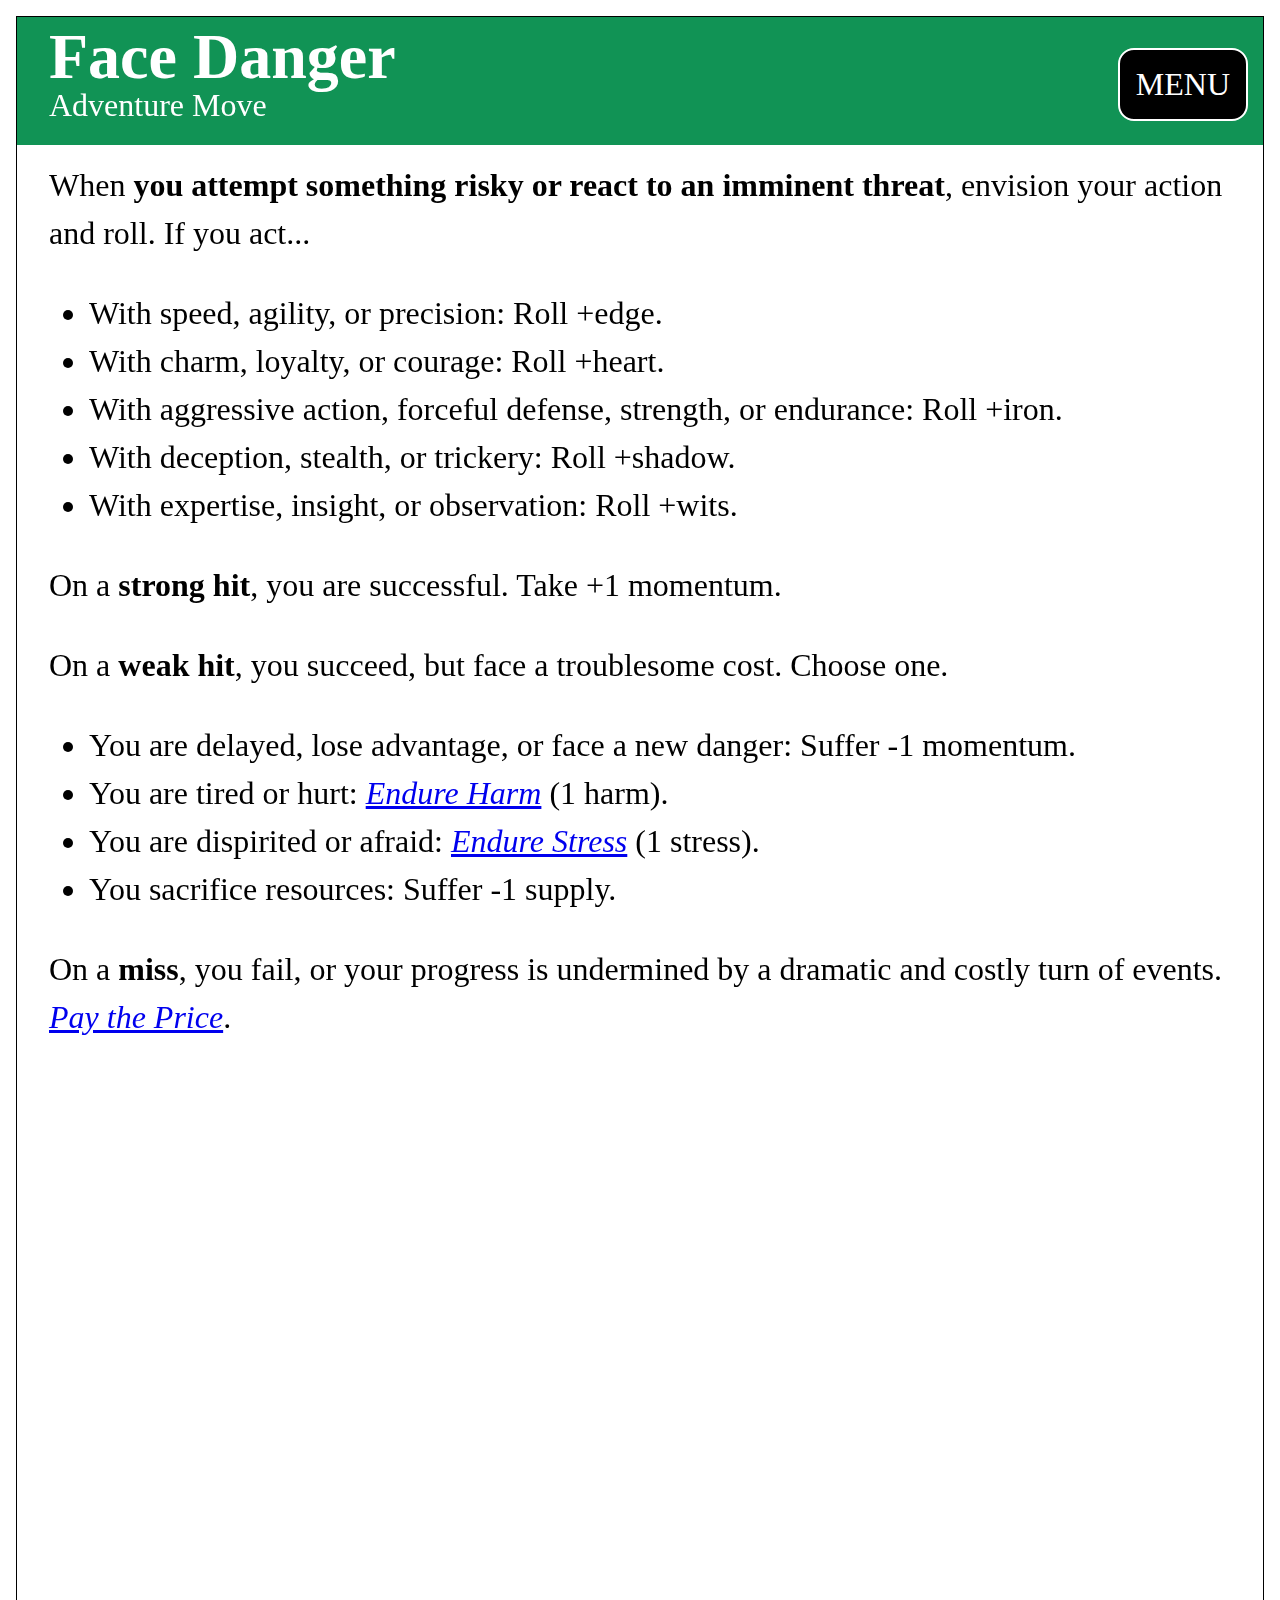
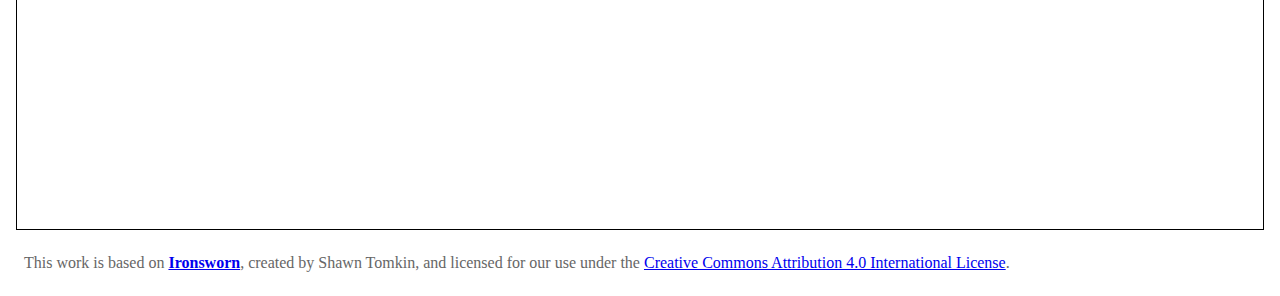
<file: index.html>
<!doctype html>
<html class="no-js" lang="">

<head>
  <meta charset="utf-8">
  <meta http-equiv="x-ua-compatible" content="ie=edge">
  <title>Ironsworn Move Cards</title>
  <meta name="description" content="Convenient Move Reference Cards for the Ironsworn RPG">

  <!-- Place favicon.ico in the root directory -->
  <link rel="stylesheet" href="css/ironswornMobile.css">
</head>

<body>

<header id="nav">
  <a href="#menu" class="toggle-menu" aria-role="button">MENU</a>
</header>
<nav id="menu">
  <a href="#" class="toggle-menu" icon="close icon" title="close" aria-role="button">X</a>
  <ul id="topLevel">
    <li class="lnk-menu adventure" tabindex="1">
      <div>Adventure</div>
      <ul>
        <li><a href="#FaceDanger" class="lnk-menu">Face Danger</a></li>
        <li><a href="#SecureAnAdvantage" class="lnk-menu">Secure an Advantage</a></li>
        <li><a href="#GatherInformation" class="lnk-menu">Gather Information</a></li>
        <li><a href="#Heal" class="lnk-menu">Heal</a></li> 
        <li><a href="#Resupply" class="lnk-menu">Resupply</a></li>
        <li><a href="#MakeCamp" class="lnk-menu">Make Camp</a></li>                 
        <li><a href="#UndertakeJourney" class="lnk-menu">Undertake a Journey</a></li>
        <li><a href="#ReachYourDestination" class="lnk-menu">Reach your Destination</a></li>         
      </ul>
    </li>
    <li class="lnk-menu relationship" tabindex="2">
      <div>Relationship</div>
      <ul>
        <li><a href="#Compel" class="lnk-menu">Compel</a></li>
        <li><a href="#Sojourn" class="lnk-menu">Sojourn</a></li>
        <li><a href="#DrawTheCircle" class="lnk-menu">Draw the Circle</a></li>
        <li><a href="#ForgeABond" class="lnk-menu">Forge a Bond</a></li> 
        <li><a href="#TestYourBond" class="lnk-menu">Test your Bond</a></li>
        <li><a href="#AidYourAlly" class="lnk-menu">Aid your Ally</a></li>                 
        <li><a href="#WriteYourEpilogue" class="lnk-menu">Write your Epilogue</a></li>
      </ul>
    </li>    
    <li class="lnk-menu combat" tabindex="3">
      <div>Combat</div>
      <ul>
        <li><a href="#EnterTheFray" class="lnk-menu">Enter the Fray</a></li>
        <li><a href="#Strike" class="lnk-menu">Strike</a></li>
        <li><a href="#Clash" class="lnk-menu">Clash</a></li>
        <li><a href="#ForgeABond" class="lnk-menu">Forge a Bond</a></li> 
        <li><a href="#TurnTheTide" class="lnk-menu">Turn the Tide</a></li>
        <li><a href="#EndTheFight" class="lnk-menu">End the Fight</a></li>                 
        <li><a href="#Battle" class="lnk-menu">Battle</a></li>
      </ul>
    </li> 
    <li class="lnk-menu suffer" tabindex="4">
      <div>Suffer</div>
      <ul>
        <li><a href="#EndureHarm" class="lnk-menu">Endure Harm</a></li>
        <li><a href="#FaceDeath" class="lnk-menu">Face Death</a></li>
        <li><a href="#CompanionEndureHarm" class="lnk-menu">Companion Endure Harm</a></li>
        <li><a href="#EndureStress" class="lnk-menu">Endure Stress</a></li>
        <li><a href="#FaceDesolation" class="lnk-menu">Face Desolation</a></li>
        <li><a href="#OutOfSupply" class="lnk-menu">Out of Supply</a></li> 
        <li><a href="#FaceASetback" class="lnk-menu">Face a Setback</a></li>
      </ul>
    </li> 
    <li class="lnk-menu quest" tabindex="5">
      <div>Quest</div>
      <ul>
        <li><a href="#SwearAnIronVow" class="lnk-menu">Swear an Iron Vow</a></li>
        <li><a href="#ReachAMilestone" class="lnk-menu">Reach a Milestone</a></li>
        <li><a href="#FulfillYourVow" class="lnk-menu">Fulfill your Vow</a></li>
        <li><a href="#ForsakeYourVow" class="lnk-menu">Forsake your Vow</a></li>
        <li><a href="#Advance" class="lnk-menu">Advance</a></li>
      </ul>
    </li> 
    <li class="lnk-menu fate" tabindex="6">
      <div>Fate</div>
      <ul>
        <li><a href="#PayThePrice" class="lnk-menu">Pay the Price</a></li>
        <li><a href="#AskTheOracle" class="lnk-menu">Ask the Oracle</a></li> 
      </ul>
    </li>
  </ul>
</nav>

<div class="swipeView">
  <article id="FaceDanger" class="adventure">
    <header id="AdventureMoves">
      <h1>
        Face Danger
      </h1>
      <h2>
        Adventure Move
      </h2>
    </header>
    <section>

      When <strong>you attempt something risky or react to an imminent threat</strong>, envision your action and roll. If you act...

      <ul>
        <li>
  With speed, agility, or precision: Roll <span>+edge</span>.
        </li>        
        <li>
  With charm, loyalty, or courage: Roll <span>+heart</span>.
        </li>        
        <li>        
  With aggressive action, forceful defense, strength, or endurance: Roll <span>+iron</span>.
        </li>        
        <li>        
  With deception, stealth, or trickery: Roll <span>+shadow</span>.
        </li>        
        <li>        
  With expertise, insight, or observation: Roll <span>+wits</span>.
        </li>        
      </ul>        
<p>
      On a <strong>strong hit</strong>, you are successful. Take <span>+1</span> momentum. 
</p>
<p>
      On a <strong>weak hit</strong>, you succeed, but face a troublesome cost. Choose one.
</p>
      <ul>
            <li>    
      You are delayed, lose advantage, or face a new danger: Suffer <span>-1</span> momentum.
            </li>        
            <li>        
      You are tired or hurt: <a href="#EndureStress">Endure Harm</a> <span>(1 harm)</span>.
            </li>        
            <li>        
              You are dispirited or afraid: <a href="#EndureStress">Endure Stress</a> <span>(1 stress)</span>.
            </li>        
            <li>        
      You sacrifice resources: Suffer <span>-1</span> supply.
            </li>
      </ul>          

      On a <strong>miss</strong>, you fail, or your progress is undermined by a dramatic and costly turn of events. <a href="#PayThePrice">Pay the Price</a>.

    </section>
  </article>
  <article id="SecureAnAdvantage" class="adventure">
    <header>
      <h1>
        Secure an Advantage
      </h1>
      <h2>
        Adventure Move
      </h2>
    </header>
    <section>

      When <strong>you assess a situation, make preparations, or attempt to gain leverage</strong>, envision your action and roll. If you act...

      <ul>
        <li>
  With speed, agility, or precision: Roll <span>+edge</span>.
        </li>        
        <li>
  With charm, loyalty, or courage: Roll <span>+heart</span>.
        </li>        
        <li>        
  With aggressive action, forceful defense, strength, or endurance: Roll <span>+iron</span>.
        </li>        
        <li>        
  With deception, stealth, or trickery: Roll <span>+shadow</span>.
        </li>        
        <li>        
  With expertise, insight, or observation: Roll <span>+wits</span>.
        </li>        
      </ul>        

<p>
      On a <strong>strong hit</strong>, you gain advantage. Choose one. 
</p>
        <ul>
            <li>
                Take control: Make another move now (not a progress move); when you do, add <span>+1</span>.
            </li>
            <li>
                Prepare to act: Take <span>+2</span> momentum.
            </li>
        </ul>
<p>
  On a <strong>weak hit</strong>, your advantage is short-lived. Take <span>+1</span> momentum.      
</p>
<p>
  On a <strong>miss</strong>, you fail or your assumptions betray you. <a href="#PayThePrice">Pay the Price</a>.
</p>

    </section>   
  </article>
<article id="GatherInformation" class="adventure">
  <header>
    <h1>
      Gather Information
    </h1>
    <h2>
      Adventure Move
    </h2>
  </header>
  <section>

<p>    
    When <strong>you search an area, ask questions, conduct an investigation, or follow a track</strong>, roll <span>+wits</span>. If you act within a community or ask questions of a person with whom you share a bond, add <span>+1</span>.        
</p>
<p>
    On a <strong>strong hit</strong>, you discover something helpful and specific. The path you must follow or action you must take to make progress is made clear. Envision what you learn (<a href="#AskTheOracle">Ask the Oracle</a> if unsure), and take <span>+2</span> momentum. 
  </p>
<p>  
    On a <strong>weak hit</strong>, the information complicates your quest or introduces a new danger. Envision what you discover (<a href="#AskTheOracle">Ask the Oracle</a> if unsure), and take <span>+1</span> momentum.         
</p>
<p>
    On a <strong>miss</strong>, your investigation unearths a dire threat or reveals an unwelcome truth that undermines your quest. <a href="#PayThePrice">Pay the Price</a>.
 </p>
   
  </section>
</article>
<article id="Heal" class="adventure">
  <header>
    <h1>
      Heal
    </h1>
    <h2>
      Adventure Move
    </h2>
  </header>
  <section>

<p>    
    When <strong>you treat an injury or ailment</strong>, roll <span>+wits</span>. If you are mending your own wounds, roll <span>+wits</span> or <span>+iron</span>, whichever is lower.
</p>
<p>
    On a <strong>strong hit</strong>, your care is helpful. If you (or the ally under your care) have the wounded condition, you may clear it. Then, take or give up to <span>+2</span> health.
 </p>
<p>   
    On a <strong>weak hit</strong>, as above, but you must suffer <span>-1</span> supply or <span>-1</span> momentum (your choice).
</p>
<p>
    On a <strong>miss</strong>, your your aid is ineffective. <a href="#PayThePrice">Pay the Price</a>.
 </p>
   
  </section>
</article>
  
<article id="Resupply" class="adventure">
  <header>
    <h1>
      Resupply
    </h1>
    <h2>
      Adventure Move
    </h2>
  </header>
  <section>
    <p>
    When <strong>you hunt, forage, or scavenge</strong>, roll <span>+wits</span>.
    </p>
    <p>
    On a <strong>strong hit</strong>, you bolster your resources. Take <span>+2</span> supply.
    </p>
    <p>
    On a <strong>weak hit</strong>, take up to <span>+2</span> supply, but suffer <span>-1</span> momentum for each.
    </p>         
    <p>
    On a <strong>miss</strong>, you find nothing helpful. <a href="#PayThePrice">Pay the Price</a>.
    </p>
  </section>
</article>
  
<article id="MakeCamp" class="adventure">
  <header>
    <h1>
      Make Camp
    </h1>
    <h2>
      Adventure Move
    </h2>
  </header>
  <section>
    <p>
    When <strong>you rest and recover for several hours in the wild</strong>, roll +supply.
    </p>
    <p>
    On a <strong>strong hit</strong>, you and your allies may each choose two. On a <strong>weak hit</strong>, choose one.
    </p>         
    <ul>
        <li>
            Recuperate: Take <span>+1</span> health for you and any companions.
        </li>
        <li>
            Partake: Suffer <span>-1</span> supply and take <span>+1</span> health for you and any companions.
        </li>
        <li>
            Relax: Take <span>+1</span> spirit.
        </li>
        <li>
            Focus: Take <span>+1</span> momentum.
        </li>
        <li>
            Prepare: When you break camp, add <span>+1</span> if you Undertake a Journey.
        </li>
    </ul>
    <p>
    On a <strong>miss</strong>, you take no comfort. <a href="#PayThePrice">Pay the Price</a>.
    </p>
  </section>
</article>
  
<article id="UndertakeJourney" class="adventure">
  <header>
    <h1>
      Undertake a Journey
    </h1>
    <h2>
      Adventure Move
    </h2>
  </header>
  <section>
    <p>
    When <strong>you travel across hazardous or unfamiliar lands</strong>, first set the rank of your journey.
    </p>
    <ul>
        <li>
            Troublesome journey: 3 progress per waypoint.
        </li>
        <li>
            Dangerous journey: 2 progress per waypoint.
        </li>
        <li>
            Formidable journey: 1 progress per waypoint.
        </li>
        <li>
            Extreme journey: 2 ticks per waypoint.
        </li>
        <li>
            Epic journey: 1 tick per waypoint.        
        </li>
    </ul>
    <p>
    Then, for each segment of your journey, roll <span>+wits</span>. If you are setting off from a community with which you share a bond, add <span>+1</span> to your initial roll.
    </p>
    <p>
    On a <strong>strong hit</strong>, you reach a waypoint. If the waypoint is unknown to you, envision it (<a href="#AskTheOracle">Ask the Oracle</a> if unsure). Then, choose one.
    </p>         
    <ul>
        <li>
            You make good use of your resources: Mark progress.
        </li>
        <li>
            You move at speed: Mark progress and take <span>+1</span> momentum, but suffer <span>-1</span> supply.
        </li>
    </ul>
    <p>
    On a <strong>weak hit</strong>, you reach a waypoint and mark progress, but suffer <span>-1</span> supply.
    </p>
    <p>
    On a <strong>miss</strong>, you are waylaid by a perilous event. <a href="#PayThePrice">Pay the Price</a>.
    </p>
  </section>
</article>
<article id="ReachYourDestination" class="adventure">
  <header>
    <h1>
      Reach Your Destination
    </h1>
    <h2>
      Adventure (Progress) Move
    </h2>
  </header>
  <section>
    <p>
    When <strong>your journey comes to an end</strong>, roll the challenge dice and compare to your progress. Momentum is ignored on this roll.
    </p>
    <p>
    On a <strong>strong hit</strong>, the situation at your destination favors you. Choose one.
    </p>         
    <ul>
        <li>
            Make another move now (not a progress move), and add <span>+1</span>.
        </li>
        <li>
            Take <span>+1</span> momentum.
        </li>
    </ul>
    <p>
    On a <strong>weak hit</strong>, you arrive but face an unforeseen hazard or complication. Envision what you find (<a href="#AskTheOracle">Ask the Oracle</a> if unsure).
    </p>
    <p>
    On a <strong>miss</strong>, you have gone hopelessly astray, your objective is lost to you, or you were misled about your destination. If your journey continues, clear all but one filled progress, and raise the journey’s rank by one (if not already epic).
    </p>
  </section>
</article>

  
  <article id="Compel" class="relationship">
    <header id="RelationshipMoves">
      <h1>
        Compel
      </h1>
      <h2>
        Relationship Move
      </h2>
    </header>
    <section>

      When <strong>you attempt to persuade someone to do something</strong>, envision your approach and roll. If you...

      <ul>
        <li>
              Charm, pacify, barter, or convince: Roll <span>+heart</span> (add <span>+1</span> if you share a bond).
        </li>  
        <li>
              Threaten or incite: Roll <span>+iron</span>.
        </li>
        <li>
              Lie or swindle: Roll <span>+shadow</span>.
        </li>
      </ul>        

      On a <strong>strong hit</strong>, they’ll do what you want or share what they know. Take <span>+1</span> momentum. If you use this exchange to Gather Information, make that move now and add <span>+1</span>. 

      On a <strong>weak hit</strong>, as above, but they ask something of you in return. Envision what they want (<a href="#AskTheOracle">Ask the Oracle</a> if unsure).         

      On a <strong>miss</strong>, they refuse or make a demand which costs you greatly. <a href="#PayThePrice">Pay the Price</a>.

    </section>
  </article>

<article id="Sojourn" class="relationship">
  <header>
    <h1>
      Sojourn
    </h1>
    <h2>
      Relationship Move
    </h2>
  </header>
  <section>
    <p>
    When <strong>you spend time in a community seeking assistance</strong>, roll <span>+heart</span>. If you share a bond, add <span>+1</span>.       
    </p>
    <p>
    On a <strong>strong hit</strong>, you and your allies may each choose two from within the categories below. On a <strong>weak hit</strong>, choose one. If you share a bond, choose one more. 
    </p>
    <p>
    On a <strong>hit</strong>, you and your allies may each focus on one of your chosen recover actions and roll <span>+heart</span> again. If you share a bond, add <span>+1</span>. On a strong hit, take <span>+2</span> more for that action. On a weak hit, take <span>+1</span> more. On a miss, it goes badly and you lose all benefits for that action.
    </p>
    <p>
    <strong>Clear a Condition</strong>
    </p>
    <ul>
          <li>    
            Mend: Clear a wounded debility and take <span>+1</span> health.
            </li>
            <li>
                Hearten: Clear a shaken debility and take <span>+1</span> spirit.
            </li>
            <li>
                Equip: Clear an unprepared debility and take <span>+1</span> supply.
          </li>
    </ul>   
    <p>
    <strong>Recover</strong>
    </p>
    <ul>
          <li>    
            Recuperate: Take <span>+2</span> health for yourself and any companions.
            </li>
            <li>
                Consort: Take <span>+2</span> spirit.
            </li>
            <li>
                Provision: Take <span>+2</span> supply.
            </li>
            <li>
                Plan: Take <span>+2</span> momentum.
          </li>
    </ul> 
    <p>
    <strong>Provide Aid</strong>
    </p>
    <ul>
          <li>    
            Take a quest: Envision what this community needs, or what trouble it is facing (<a href="#AskTheOracle">Ask the Oracle</a> if unsure). If you chose to help, <a href="#SwearAnIronVow">Swear an Iron Vow</a> and add <span>+1</span>.
          </li>
    </ul> 

    On a <strong>miss</strong>, you find no help here. <a href="#PayThePrice">Pay the Price</a>.
    
  </section>
</article>
<article id="DrawTheCircle" class="relationship">
  <header>
    <h1>
      Draw the Circle
    </h1>
    <h2>
      Relationship Move
    </h2>
  </header>
  <section>
    <p>
    When <strong>you challenge someone to a formal duel, or accept a challenge</strong>, roll <span>+heart</span>. If you share a bond with this community, add <span>+1</span>.
    </p>       
    <p>
    On a <strong>strong hit</strong>, take <span>+1</span> momentum. You may also choose up to three boasts and take <span>+1</span> momentum for each. 
    </p>
    <p>
    On a <strong>weak hit</strong>, you may choose one boast in exchange for <span>+1</span> momentum.
    </p>
    <ul>
          <li>    
            Grant first strike: Your foe has initiative.
          </li>
          <li>
            Bare yourself: Take no benefit of armor or shield; your foe’s harm is <span>+1</span>.
          </li>
          <li>
            Hold no iron: Take no benefit of weapons; your harm is 1.
          </li>
          <li>
            Bloody yourself: Endure Harm <span>(1 harm)</span>.
          </li>
          <li>
            To the death: One way or another, this fight must end with death.
          </li>
    </ul>          
    <p>
    On a <strong>miss</strong>, you begin the duel at a disadvantage. Your foe has initiative. <a href="#PayThePrice">Pay the Price</a>.
    </p>  
    <p>
    Then, make moves to resolve the fight. If you are the victor, you may make a lawful demand, and your opponent must comply or forfeit their honor and standing. If you refuse the challenge, surrender, or are defeated, they make a demand of you.
    </p>
  </section>
</article>

<article id="ForgeABond" class="relationship">
  <header>
    <h1>
      Forge a Bond
    </h1>
    <h2>
      Relationship Move
    </h2>
  </header>
  <section>
    <p>
    When <strong>you spend significant time with a person or community, stand together to face hardships, or make sacrifices for their cause</strong>, you can attempt to create a bond. When you do, roll <span>+heart</span>. If you make this move after you successfully <a href="#FulfullYourVow">Fulfill Your Vow</a> to their benefit, you may reroll any dice.
    </p>    
    <p>
    On a <strong>strong hit</strong>, make note of the bond, mark a tick on your bond progress track, and choose one.
    </p>
    <ul>
          <li>    
            Take <span>+1</span> spirit.
          </li>
          <li>
            Take <span>+2</span> momentum.
          </li>
    </ul> 
    <p>
    On a <strong>weak hit</strong>, they ask something more of you first. Envision what they ask of you (<a href="#AskTheOracle">Ask the Oracle</a> if unsure), and do it (or <a href="#SwearAnIronVow">Swear an Iron Vow</a>), and mark the bond. If you decline or fail, <a href="#PayThePrice">Pay the Price</a>.
    </p>      
    <p>
    On a <strong>miss</strong>, you are refused. <a href="#PayThePrice">Pay the Price</a>.
    </p>  
  </section>
</article>	
	
<article id="TestYourBond" class="relationship">
  <header>
    <h1>
      Test Your Bond
    </h1>
    <h2>
      Relationship Move
    </h2>
  </header>
  <section>
    <p>
    When <strong>your bond is tested through conflict, betrayal, or circumstance</strong>, roll <span>+heart</span>.
    </p>    
    <p>
    On a <strong>strong hit</strong>, this test has strengthened your bond. Choose one.
    </p>
    <ul>
          <li>    
            Take <span>+1</span> spirit.
          </li>
          <li>
            Take <span>+2</span> momentum.
          </li>
    </ul> 
    <p>
    On a <strong>weak hit</strong>, your bond is fragile and you must prove your loyalty. Envision what they ask of you (<a href="#AskTheOracle">Ask the Oracle</a> if unsure), and do it (or <a href="#SwearAnIronVow">Swear an Iron Vow</a>). If you decline or fail, clear the bond and <a href="#PayThePrice">Pay the Price</a>.
    </p>      
    <p>
    On a <strong>miss</strong>,  or if you have no interest in maintaining this relationship, clear the bond and <a href="#PayThePrice">Pay the Price</a>.
    </p>  
  </section>
</article>

<article id="AidYourAlly" class="relationship">
  <header>
    <h1>
      Aid Your Ally
    </h1>
    <h2>
      Relationship Move
    </h2>
  </header>
  <section>
    <p>
    When <strong>you secure an advantage in direct support of an ally</strong>, and score a hit, they (instead of you) can take the benefits of the move. If you are in combat and score a strong hit, you and your ally have initiative.
    </p> 
  </section>
</article>

<article id="WriteYourEpilogue" class="relationship">
  <header>
    <h1>
      Write Your Epilogue
    </h1>
    <h2>
      Relationship (Progress) Move
    </h2>
  </header>
  <section>
    <p>
    When <strong>you retire from your life as Ironsworn</strong>, envision two things: What you hope for, and what you fear. Then, roll the challenge dice and compare to your bonds. Momentum is ignored on this roll.
    </p>    
    <p>
    On a <strong>strong hit</strong>, things come to pass as you hoped.
    </p>
    <p>
    On a <strong>weak hit</strong>, your life takes an unexpected turn, but not necessarily for the worse. You find yourself spending your days with someone or in a place you did not foresee. Envision it (<a href="#AskTheOracle">Ask the Oracle</a> if unsure).
    </p>      
    <p>
    On a <strong>miss</strong>, your fears are realized.
    </p>  
  </section>
</article>

<article id="EnterTheFray" class="combat">
  <header id="CombatMoves">
    <h1>
      Enter the Fray
    </h1>
    <h2>
      Combat Move
    </h2>
  </header>
  <section>
    <p>
    When <strong>you enter into combat</strong>, first set the rank of each of your foes.
    </p>
    <ul>
      <li>
            Troublesome foe: 3 progress per harm; inflicts 1 harm.
      </li>
      <li>
        Dangerous foe: 2 progress per harm; inflicts 2 harm.
      </li>
      <li>
        Formidable foe: 1 progress per harm; inflicts 3 harm.
      </li>
      <li>
        Extreme foe: 2 ticks per harm; inflicts 4 harm.
      </li>
      <li>
        Epic foe: 1 tick per harm; inflicts 5 harm.
      </li>        
    </ul> 
    <p>
        Then, roll to determine who is in control. If you are…
    </p>
    <ul>
          <li>    
            Facing off against your foe: Roll <span>+heart</span>.
          </li>
          <li>    
            Moving into position against an unaware foe, or striking without warning: Roll <span>+shadow</span>.
          </li>
          <li>    
            Ambushed: Roll <span>+wits</span>.
          </li>
    </ul>     
    <p>
    On a <strong>strong hit</strong>, take <span>+2</span> momentum. You have initiative.
    </p>
    <p>
    On a <strong>weak hit</strong>, choose one.
    </p>   
    <ul>
          <li>    
            Bolster your position: Take <span>+2</span> momentum.
          </li>
          <li>    
            Take initiative.
          </li>
    </ul>
    <p>
    On a <strong>miss</strong>, combat begins with you at a disadvantage. <a href="#PayThePrice">Pay the Price</a>. Your foe has initiative.
    </p>    
  </section>
</article>

<article id="Strike" class="combat">
  <header>
    <h1>
      Strike
    </h1>
    <h2>
      Combat Move
    </h2>
  </header>
  <section>
    <p>
    When <strong>you have initiative and attack in close quarters</strong>, roll <span>+iron</span>. When <strong>you have initiative and attack at range</strong>, roll <span>+edge</span>.
    </p> 
    <p>
    On a <strong>strong hit</strong>, inflict <span>+1</span> harm. You retain initiative.
    </p>
    <p>
    On a <strong>weak hit</strong>, inflict your harm and lose initiative.
    </p>   
    <p>
    On a <strong>miss</strong>, your attack fails and you must <a href="#PayThePrice">Pay the Price</a>. Your foe has initiative.
    </p>    
  </section>
</article>

<article id="Clash" class="combat">
  <header>
    <h1>
      Clash
    </h1>
    <h2>
      Combat Move
    </h2>
  </header>
  <section>
    <p>
    When <strong>your foe has initiative and you fight with them in close quarters</strong>, roll <span>+iron</span>. When <strong>you exchange a volley at range, or shoot at an advancing foe</strong>, roll <span>+edge</span>.
    </p> 
    <p>
    On a <strong>strong hit</strong>, inflict your harm and choose one. You have the initiative.
    </p>
    <ul>
        <li>
            You bolster your position: Take <span>+1</span> momentum.
        </li>
        <li>
            You find an opening: Inflict <span>+1</span> harm.
        </li>
    </ul>
    <p>
    On a <strong>weak hit</strong>, inflict your harm, but then <a href="#PayThePrice">Pay the Price</a>. Your foe has initiative.
    </p>   
    <p>
    On a <strong>miss</strong>, you are outmatched and must <a href="#PayThePrice">Pay the Price</a>. Your foe has initiative.
    </p>    
  </section>
</article>

<article id="TurnTheTide" class="combat">
  <header>
    <h1>
      Turn the Tide
    </h1>
    <h2>
      Combat Move
    </h2>
  </header>
  <section>
    <p>
    Once per fight, when <strong>you risk it all</strong>, you may steal initiative from your foe to make a move (not a progress move). When you do, add <span>+1</span> and take <span>+1</span> momentum on a hit.
    </p>
    <p>
    If you fail to score a hit on that move, you must suffer a dire outcome. <a href="#PayThePrice">Pay the Price</a>. 
    </p>    
  </section>
</article>

<article id="EndTheFight" class="combat">
  <header>
    <h1>
      End the Fight
    </h1>
    <h2>
      Combat (Progress) Move
    </h2>
  </header>
  <section>
    <p>
    When <strong>you make a move to take decisive action</strong>, and score a strong hit, you may resolve the outcome of this fight. If you do, roll the challenge dice and compare to your progress. Momentum is ignored on this roll.
    </p>       
    <p>
    On a <strong>strong hit</strong>, this foe is no longer in the fight. They are killed, out of action, flee, or surrender as appropriate to the situation and your intent (<a href="#AskTheOracle">Ask the Oracle</a> if unsure).
    </p>
    <p>
    On a <strong>weak hit</strong>, as above, but you must also choose one.
    </p>
    <ul>
          <li>    
            It’s worse than you thought: <a href="#EndureHarm">Endure Harm</a>.
          </li>
          <li>
            You are overcome: <a href="#EndureStress">Endure Stress</a>.
          </li>
          <li>
            Your victory is short-lived: A new danger or foe appears, or an existing danger worsens.
          </li>
          <li>
            You suffer collateral damage: Something of value is lost or broken, or someone important must pay the cost.
          </li>
          <li>
            You’ll pay for it: An objective falls out of reach.
          </li>
          <li>
            Others won’t forget: You are marked for vengeance.
          </li>
    </ul>          
    <p>
    On a <strong>miss</strong>, you have lost this fight. <a href="#PayThePrice">Pay the Price</a>.
    </p>    
  </section>
</article>
<article id="Battle" class="combat">
  <header>
    <h1>
      Battle
    </h1>
    <h2>
      Combat Move
    </h2>
  </header>
  <section>
    <p>
    When <strong>you fight a battle, and it happens in a blur</strong>, envision your objective and roll. If you primarily…
    </p>
    <ul>
          <li>    
            Fight at range, or using your speed and the terrain to your advantage: Roll <span>+edge</span>.
          </li>
          <li>
            Fight depending on your courage, allies, or companions: Roll <span>+heart</span>.
          </li>
          <li>
            Fight in close to overpower your opponents: Roll <span>+iron</span>.
          </li>
          <li>
            Fight using trickery to befuddle your opponents: Roll <span>+shadow</span>.
          </li>
          <li>
            Fight using careful tactics to outsmart your opponents: Roll <span>+wits</span>.
          </li>
    </ul> 
    <p>
    On a <strong>strong hit</strong>, you achieve your objective unconditionally. Take <span>+2</span> momentum.
    </p>
    <p>
    On a <strong>weak hit</strong>,  you achieve your objective, but not without cost. <a href="#PayThePrice">Pay the Price</a>.
    </p>         
    <p>
    On a <strong>miss</strong>, you are defeated and the objective is lost to you. <a href="#PayThePrice">Pay the Price</a>.
    </p>    
  </section>
</article>

<article id="EndureHarm" class="suffer">
  <header id="SufferMoves">
    <h1>
      Endure Harm
    </h1>
    <h2>
      Suffer Move
    </h2>
  </header>
  <section>
    <p>
    When <strong>you face physical damage</strong>, suffer <span>-health</span> equal to your foe’s rank or as appropriate to the situation. If your health is 0, suffer <span>-momentum</span> equal to any remaining <span>-health</span>.
    </p>
	<p>
	Then, roll <span>+health</span> or <span>+iron</span>, whichever is higher.
	</p>
    <p>
    On a <strong>strong hit</strong>, choose one.
    </p>	
    <ul>
      <li>
        Shake it off: If your health is greater than 0, suffer <span>-1</span> momentum in exchange for <span>+1</span> health.
      </li> 
	  <li>    
		Embrace the pain: Take <span>+1</span> momentum.
	  </li>	  
    </ul>        
    <p>
    On a <strong>weak hit</strong>, you press on.
    </p>          
    <p>
    On a <strong>miss</strong>, also suffer <span>-1</span> momentum. If you are at 0 health, you must mark wounded or maimed (if currently unmarked) or roll on the following table.
    </p>  
	<table>
		<thead>
			<tr>
				<th>Roll</th>
				<th>Result</th>
			</tr>
		</thead>
		<tbody>
			<tr>
				<th>
					1-10
				</th>
				<td>
					The harm is mortal. <a href="#FaceDeath">Face Death</a>.
				</td>				
			</tr>				
			<tr>
				<th>
					11-20
				</th>
				<td>
					You are dying. You need to Heal within an hour or two, or <a href="#FaceDeath">Face Death</a>.
				</td>				
			</tr>
			<tr>
				<th>
					21-35
				</th>
				<td>
					You are unconscious and out of action. If left alone, you come back to your senses in an hour or two. If you are vulnerable to a foe not inclined to show mercy, <a href="#FaceDeath">Face Death</a>.
				</td>				
			</tr>
			<tr>
				<th>
					36-50
				</th>
				<td>
					You are reeling and fighting to stay conscious. If you engage in any vigorous activity (such as running or fighting) before taking a breather for a few minutes, roll on this table again (before resolving the other move).
				</td>				
			</tr>
			<tr>
				<th>
					51-00
				</th>
				<td>
					You are battered but still standing.
				</td>				
			</tr>
		</tbody>			
	</table>
  </section>
</article>
	
<article id="FaceDeath" class="suffer">
  <header>
    <h1>
      Face Death
    </h1>
    <h2>
      Suffer Move
    </h2>
  </header>
  <section>
    <p>
    When <strong>you are brought to the brink of death</strong>, and glimpse the world beyond, roll <span>+heart</span>.
    </p>        
    <p>
    On a <strong>strong hit</strong>, death rejects you. You are cast back into the mortal world.
    </p>
    <p>
    On a <strong>weak hit</strong>, choose one.
    </p>
    <ul>
          <li>    
            You die, but not before making a noble sacrifice. Envision your final moments.
          </li>
		  <li>
			Death desires something of you in exchange for your life. Envision what it wants (<a href="#AskTheOracle">Ask the Oracle</a> if unsure), and <a href="#SwearAnIronVow">Swear an Iron Vow</a> (formidable or extreme) to complete that quest. If you fail to score a hit when you <a href="#SwearAnIronVow">Swear an Iron Vow</a>, or refuse the quest, you are dead. Otherwise, you return to the mortal world and are now cursed. You may only clear the cursed debility by completing the quest.
		  </li>        
    </ul>         
    <p>
    On a <strong>miss</strong>, you are dead.
    </p>    
  </section>
</article>
	
<article id="CompanionEndureHarm" class="suffer">
  <header>
    <h1>
      Companion Endure Harm
    </h1>
    <h2>
      Suffer Move
    </h2>
  </header>
  <section>
    <p>
    When <strong>your companion faces physical damage</strong>, they suffer <span>-health</span> equal to the amount of harm inflicted. If your companion’s health is 0, exchange any leftover <span>-health</span> for <span>-momentum</span>.
    </p>   
	<p>
		Then, roll <span>+heart</span> or +your companion’s health, whichever is higher.
	</p>
    <p>
    On a <strong>strong hit</strong>, your companion rallies. Give them <span>+1</span> health.
    </p>
    <p>
    On a <strong>weak hit</strong>, your companion is battered. If their health is 0, they cannot assist you until they gain at least <span>+1</span> health.
    </p>         
    <p>
    On a <strong>miss</strong>, also suffer <span>-1</span> momentum. If your companion’s health is 0, they are gravely wounded and out of action. Without aid, they die in an hour or two.
	</p>
	<p>
	If you roll a miss with a 1 on your action die, and your companion’s health is 0, they are now dead. Take 1 experience for each marked ability on your companion asset, and remove it.
    </p>    
  </section>
</article>	
	
<article id="EndureStress" class="suffer">
  <header>
    <h1>
      Endure Stress
    </h1>
    <h2>
      Suffer Move
    </h2>
  </header>
  <section>
    <p>
    When <strong>you face mental shock or despair</strong>,  suffer <span>-spirit</span> equal to your foe’s rank or as appropriate to the situation. If your spirit is 0, suffer <span>-momentum</span> equal to any remaining <span>-spirit</span>.
    </p>   
	<p>
	Then, roll <span>+heart</span> or <span>+spirit</span>, whichever is higher.
	</p>
    <p>
    On a <strong>strong hit</strong>, choose one.
    </p>
	<ul>
		<li>
			Shake it off: If your spirit is greater than 0, suffer <span>-1</span> momentum in exchange for <span>+1</span> spirit
		</li>
		<li>
			Embrace the darkness: Take <span>+1</span> momentum
		</li>					
	</ul>
    <p>
    On a <strong>weak hit</strong>, you press on.
    </p>         
    <p>
    On a <strong>miss</strong>, also suffer <span>-1</span> momentum. If you are at 0 spirit, you must mark shaken or corrupted (if currently unmarked) or roll on the following table.
	</p>
	<table>
		<thead>
			<tr>
				<th>
					Roll
				</th>
				<th>
					Result
				</th>				
			</tr>
		</thead>
		<tbody>
			<tr>
				<th>
					1-10
				</th>
				<td>
					You are overwhelmed. <a href="#FaceDesolation">Face Desolation</a>.
				</td>			
			</tr>
			<tr>
				<th>
					11-25
				</th>
				<td>
					You give up. <a href="#ForsakeYourVow">Forsake Your Vow</a> (if possible, one relevant to your current crisis).
				</td>			
			</tr>	
			<tr>
				<th>
					26-50
				</th>
				<td>
					You give in to a fear or compulsion, and act against your better instincts.
				</td>			
			</tr>
			<tr>
				<th>
					51-00
				</th>
				<td>
					You are unconscious and out of action. If left alone, you come back to your senses in an hour or two. If you are vulnerable to a foe not inclined to show mercy, <a href="#FaceDeath">Face Death</a>.
				</td>			
			</tr>			
		</tbody>		
    </table>    
  </section>
</article>
	
<article id="FaceDesolation" class="suffer">
  <header>
    <h1>
      Face Desolation
    </h1>
    <h2>
      Suffer Move
    </h2>
  </header>
  <section>
    <p>
    When <strong>you are brought to the brink of desolation</strong>, roll+heart.
    </p>   
    <p>
    On a <strong>strong hit</strong>, you resist and press on.
    </p>
    <p>
    On a <strong>weak hit</strong>, choose one.
    </p>         
	<ul>
		<li>
			Your spirit or sanity breaks, but not before you make a noble sacrifice. Envision your final moments.
		</li>
		<li>
			You see a vision of a dreaded event coming to pass. Envision that dark future (<a href="#AskTheOracle">Ask the Oracle</a> if unsure), and <a href="#SwearAnIronVow">Swear an Iron Vow</a> (formidable or extreme) to prevent it. If you fail to score a hit when you <a href="#SwearAnIronVow">Swear an Iron Vow</a>, or refuse the quest, you are lost. Otherwise, you return to your senses and are now tormented. You may only clear the tormented debility by completing the quest.
		</li>					
	</ul>	
    <p>
    On a <strong>miss</strong>, you succumb to despair or horror and are lost.
	</p>
  </section>
</article>
	
<article id="OutOfSupply" class="suffer">
  <header>
    <h1>
      Out of Supply
    </h1>
    <h2>
      Suffer Move
    </h2>
  </header>
  <section>
    <p>
    When <strong>your supply is exhausted</strong>, (reduced to 0), mark unprepared. If you suffer additional <span>-supply</span> while unprepared, you must exchange each additional <span>-supply</span> for any combination of <span>-health</span>, <span>-spirit</span> or <span>-momentum</span> as appropriate to the circumstances.
	</p>
  </section>
</article>
	
<article id="FaceSetback" class="suffer">
  <header>
    <h1>
      Face a Setback
    </h1>
    <h2>
      Suffer Move
    </h2>
  </header>
  <section>
    <p>
    When <strong>your momentum is at its minimum</strong>, (-6), and you suffer additional <span>-momentum</span>, choose one.
    </p>
    <ul>
      <li>
            Exchange each additional <span>-momentum</span> for any combination of <span>-health</span>, <span>-spirit</span>, or <span>-supply</span> as appropriate to the circumstances.
      </li> 
      <li>
            Envision an event or discovery (<a href="#AskTheOracle">Ask the Oracle</a> if unsure) which undermines your progress in a current quest, journey, or fight. Then, for each additional <span>-momentum</span>, clear 1 unit of progress on that track per its rank (troublesome=clear 3 progress; dangerous=clear 2 progress; formidable=clear 1 progress; extreme=clear 2 ticks; epic=clear 1 tick).
      </li>	  
    </ul>        
  </section>
</article>		

<article id="SwearAnIronVow" class="quest">
  <header id="QuestMoves">
    <h1>
      Swear an Iron Vow
    </h1>
    <h2>
      Quest Move
    </h2>
  </header>
  <section>
    <p>
    When <strong>you swear upon iron to complete a quest</strong>, write your vow and give the quest a rank. Then, roll <span>+heart</span>. If you make this vow to a person or community with whom you share a bond, add <span>+1</span>.
    </p>      
    <p>
    On a <strong>strong hit</strong>, you are emboldened and it is clear what you must do next (<a href="#AskTheOracle">Ask the Oracle</a> if unsure). Take <span>+2</span> momentum. 
    </p>
    <p>
    On a <strong>weak hit</strong>, you are determined but begin your quest with more questions than answers. Take <span>+1</span> momentum, and envision what you do to find a path forward.
    </p>         
    <p>
    On a <strong>miss</strong>, you face a significant obstacle before you can begin your quest. Envision what stands in your way (<a href="#AskTheOracle">Ask the Oracle</a> if unsure), and choose one.
    </p>    
    <ul>
      <li>
		You press on: Suffer -2 momentum, and do what you must to overcome this obstacle.
	  </li>
      <li>
		You give up: <a href="#ForsakeYourVow">Forsake Your Vow</a>.	
	  </li>
    </ul>		
  </section>
</article>

<article id="ReachMilestone" class="quest">
  <header>
    <h1>
      Reach a Milestone
    </h1>
    <h2>
      Quest Move
    </h2>
  </header>
  <section>
    <p>
    When <strong>you make significant progress in your quest</strong> by overcoming a critical obstacle, completing a perilous journey, solving a complex mystery, defeating a powerful threat, gaining vital support, or acquiring a crucial item, you may mark progress.
    </p>
    <ul>
      <li>
        Troublesome quest: Mark 3 progress.
      </li>        
      <li>    
        Dangerous quest: Mark 2 progress.
      </li>
      <li>    
        Formidable quest: Mark 1 progress.
      </li>
      <li>    
        Extreme quest: Mark 2 ticks.
      </li>
      <li>    
        Epic quest: Mark 1 tick.
      </li>	  
    </ul>          
  </section>
</article>

<!--quest moves: fulfil-->

<article id="FulfillYourVow" class="quest">
  <header>
    <h1>
      Fulfill Your Vow
    </h1>
    <h2>
      Quest (Progress) Move
    </h2>
  </header>
  <section>
    <p>
    When <strong>you achieve what you believe to be the fulfillment of your vow</strong>, roll the challenge dice and compare to your progress. Momentum is ignored on this roll.
    </p>      
    <p>
    On a <strong>strong hit</strong>, your quest is complete. Mark experience (troublesome=1; dangerous=2; formidable=3; extreme=4; epic=5).
    </p>
    <p>
    On a <strong>weak hit</strong>, there is more to be done or you realize the truth of your quest. Envision what you discover (<a href="#AskTheOracle">Ask the Oracle</a> if unsure). Then, mark experience (troublesome=0; dangerous=1; formidable=2; extreme=3; epic=4). You may <a href="#SwearAnIronVow">Swear an Iron Vow</a> to set things right. If you do, add <span>+1</span>.
    </p>          
    <p>
    On a <strong>miss</strong>, your quest is undone. Envision what happens (<a href="#AskTheOracle">Ask the Oracle</a> if unsure), and choose one.
    </p>    
    <ul>
          <li>    
            You recommit: Clear all but one filled progress, and raise the quest’s rank by one (if not already epic).
          </li>
          <li>    
            You give up: <a href="#ForsakeYourVow">Forsake Your Vow</a>.	
          </li>		  
    </ul>	
  </section>
</article>

<article id="ForsakeYourVow" class="quest">
  <header>
    <h1>
      Forsake Your Vow
    </h1>
    <h2>
      Quest Move
    </h2>
  </header>
  <section>
    <p>
    When <strong>you renounce your quest, betray your promise, or the goal is lost to you</strong>, clear the vow and <a href="#EndureStress">Endure Stress</a>. You suffer <span>-spirit</span> equal to the rank of your quest (troublesome=1; dangerous=2; formidable=3; extreme=4; epic=5).
    </p>
  </section>
</article>

<article id="Advance" class="quest">
  <header>
    <h1>
      Advance
    </h1>
    <h2>
      Quest Move
    </h2>
  </header>
  <section>
    <p>
    When <strong>you focus on your skills, receive training, find inspiration, earn a reward, or gain a companion</strong>, you may spend 3 experience to add a new asset, or 2 experience to upgrade an asset.
    </p>
  </section>
</article>

<article id="PayThePrice" class="fate">
  <header id="FateMoves">
    <h1>
      Pay the Price
    </h1>
    <h2>
      Fate Move
    </h2>
  </header>
  <section>
    <p>
    When <strong>you suffer the outcome of a move</strong>, choose one.
    </p>
    <ul>
      <li>
        Make the most obvious negative outcome happen.
      </li> 
	  <li>    
		Envision two negative outcomes. Rate one as ‘likely’, and <a href="#AskTheOracle">Ask the Oracle</a> using the yes/no table. On a ‘yes’, make that outcome happen. Otherwise, make it the other.
	  </li>	  
	  <li>    
		Roll on the following table. If you have difficulty interpreting the result to fit the current situation, roll again.
	  </li>	  
    </ul>
	<table>
		<thead>
			<tr>
				<th>Roll</th>
				<th>Result</th>
			</tr>
		</thead>
		<tbody>
			<tr>
				<th>
					1-2
				</th>
				<td>
					Roll again and apply that result but make it worse. If you roll this result yet again, think of something dreadful that changes the course of your quest (<a href="#AskTheOracle">Ask the Oracle</a> if unsure) and make it happen..
				</td>				
			</tr>				
			<tr>
				<th>
					3-5
				</th>
				<td>
					A person or community you trusted loses faith in you, or acts against you.
				</td>				
			</tr>
			<tr>
				<th>
					6-9
				</th>
				<td>
					A person or community you care about is exposed to danger.
				</td>				
			</tr>
			<tr>
				<th>
					10-16
				</th>
				<td>
					You are separated from something or someone.
				</td>				
			</tr>
			<tr>
				<th>
					17-23
				</th>
				<td>
					Your action has an unintended effect.
				</td>				
			</tr>
			<tr>
				<th>
					24-32
				</th>
				<td>
					Something of value is lost or destroyed.
				</td>				
			</tr>				
			<tr>
				<th>
					33-41
				</th>
				<td>
					The current situation worsens.
				</td>				
			</tr>
			<tr>
				<th>
					42-50
				</th>
				<td>
					A new danger or foe is revealed.
				</td>				
			</tr>
			<tr>
				<th>
					51-59
				</th>
				<td>
					It causes a delay or puts you at a disadvantage.
				</td>				
			</tr>
			<tr>
				<th>
					60-68
				</th>
				<td>
					It is harmful.
				</td>				
			</tr>			
			<tr>
				<th>
					69-77
				</th>
				<td>
					It is stressful.
				</td>				
			</tr>				
			<tr>
				<th>
					78-85
				</th>
				<td>
					A surprising development complicates your quest.
				</td>				
			</tr>
			<tr>
				<th>
					86-90
				</th>
				<td>
					It wastes resources.
				</td>				
			</tr>
			<tr>
				<th>
					91-94
				</th>
				<td>
					It forces you to act against your best intentions.
				</td>				
			</tr>
			<tr>
				<th>
					95-98
				</th>
				<td>
					A friend, companion, or ally is put in harm’s way (or you are, if alone).
				</td>				
			</tr>
			<tr>
				<th>
					99-00
				</th>
				<td>
					Roll twice more on this table. Both results occur. If they are the same result, make it worse.
				</td>				
			</tr>			
		</tbody>
	</table>
  </section>
</article>
	
<article id="AskTheOracle" class="fate">
  <header>
    <h1>
      Ask the Oracle
    </h1>
    <h2>
      Fate Move
    </h2>
  </header>
  <section>
    <p>
    When <strong>you seek to resolve questions, discover details in the world, determine how other characters respond, or trigger encounters or events</strong>, you may…
    </p>
    <ul>
      <li>
        Draw a conclusion: Decide the answer based on the most interesting and obvious result.
      </li> 
	  <li>    
		Ask a yes/no question: Decide the odds of a ‘yes’, and roll on the table below to check the answer.
	  </li>	  
	  <li>    
		Pick two: Envision two options. Rate one as ‘likely’, and roll on the table below to see if it is true. If not, it is the other.
	  </li>	  
	  <li>    
		Spark an idea: Brainstorm or use a random prompt.
	  </li>	  	  
    </ul>
	<table class="oracle">
		<thead>
			<tr>
				<th>Odds</th>
				<th>The answer is ‘yes’ if you roll...</th>
			</tr>
		</thead>
		<tbody>
			<tr>
				<th>
					Almost Certain
				</th>
				<td>
					11 or greater
				</td>				
			</tr>				
			<tr>
				<th>
					Likely
				</th>
				<td>
					26 or greater
				</td>				
			</tr>
			<tr>
				<th>
					50/50
				</th>
				<td>
					51 or greater
				</td>				
			</tr>
			<tr>
				<th>
					Unlikely
				</th>
				<td>
					76 or greater
				</td>				
			</tr>
			<tr>
				<th>
					Small Chance
				</th>
				<td>
					91 or greater
				</td>				
			</tr>		
		</tbody>
	</table>
	<p>
		On a match, an extreme result or twist has occurred.	
	</p>
  </section>
</article>	

</div>
<footer>
  This work is based on <strong><a href="https://www.ironswornrpg.com" target="officialSite">Ironsworn</a></strong>, created by Shawn Tomkin, and licensed for our use under the <a href="https://creativecommons.org/licenses/by/4.0/" target="license">Creative Commons Attribution 4.0 International License</a>.
</footer>

</body>
</html>
</file>
<file: css/ironswornMobile.css>
/* * {
  margin: 0;
  padding: 0;
  box-sizing: border-box;
} */

html, body {
  overflow-x: hidden;
}

header#nav {
  overflow: hidden;
}
header#nav h1 {
  vertical-align: middle;
  text-align: center;
  color: #fff;
}

/* Background hover animation. */

nav div {
  padding: 10px 20px;
}

nav div:before {
  content: "";
  position: absolute;
  z-index: 0;
  left: 0;
  top: 0;
  width: 0;
  height: 100%;
  background-color: #444;
  background: rgba(244, 244, 244, .3);
  transition: all 0.3s ease-out;
}

nav div:hover:before,
nav ul#topLevel>li:focus div:before {
  width: 2%;
}

nav div span {
  z-index: 2;
  position: relative;
}

nav div:after {
  content: "";
  width: 0.5em;
  height: 0.5em;
  border-bottom: 2px solid #757575;
  border-right: 2px solid #757575;
  float: right;
  position: relative;
  top: 12px;
  right: 25px;
  transform: rotate(45deg);
  transform-origin: center;
}

nav ul#topLevel>li {
  position: relative;
}

nav ul#topLevel>li:focus {
  color: white;
}

nav ul#topLevel>li:focus div:after {
  transform: rotate(-135deg);
  border-color: #fff;
}

ul#topLevel {
  padding: 0;
}





/* +Hover and Touch effect */

nav a:hover,
nav a:active,
nav div:hover,
nav div:active,
nav div:hover:after,
nav ul#topLevel>li:focus div:after {
  color: white;
  border-color: #fff;
  -webkit-transition: all 0.5s cubic-bezier(0.36, 1.64, 0.29, 0.88);
  transition: all 0.5s cubic-bezier(0.36, 1.64, 0.29, 0.88);
}

nav li {
  list-style-type: none;
}

nav a {
  transform: translate(0px, 0px);
  transition: all 0.4s cubic-bezier(0.23, 1, 0.32, 1);
}

nav ul#topLevel>li {
  font-size: 3em;
  display: flex;
  flex-direction: column;
}

li.adventure,
article.adventure header {
  background-color: #119355;
}
li.relationship,
article.relationship header {
  background-color: #115a9d;
}
li.combat,
article.combat header {
  background-color: #d4272a;
}
li.suffer,
article.suffer header {
  background-color: #753a36;
}
li.quest,
article.quest header {
  background-color: #d67129;
}
li.fate,
article.fate header {
  background-color: #14b0d9;
}


/*Drop links*/

nav ul ul li a {
  padding: 0.25em 0 0.25em 1em;
}


/*hover effect on links*/

nav ul ul li a:hover {
  transform: translate(8px, 0px);
}


/*Hide and show the drops*/

nav ul#topLevel>li ul {
  flex: 0 0 0em;
  overflow: hidden;
  transition: all 0.5s ease;
}

nav ul#topLevel>li:focus ul,
nav ul#topLevel>li:focus-within ul {
  flex: 1 0 13.5em;
}


main {
  padding: 30px;
}
main p {
  margin-bottom: 20px;
}

.toggle-menu {
  /* width: 40px;
  height: 40px; */
  display: inline-block;
  font-size: 2em;
  vertical-align: middle;
  position: relative;
  text-align: center;
  overflow: hidden;
  cursor: pointer;
  position: fixed;
  z-index: 2;
  right: 1em;
  top: 1.5em;
  padding: 0.5em;
  background-color: black;
  color: white;
  border-radius: 0.5em;
  border: 2px solid white;
  text-decoration: none;
}

#menu {
  position: fixed;
  top: 0;
  right: 0;
  z-index: 2;
  width: 75vw;
  height: 100%;
  padding-top: 60px;
  background: #369;
  box-shadow: -10px 0 10px rgba(0, 0, 0, 0.2) inset;
}
#menu .toggle-menu {
  z-index: 3;
}

.lnk-menu {
  display: block;
  border-bottom: 1px solid rgba(255, 255, 255, 0.2);
  color: #fff;
  text-decoration: none;
  text-transform: uppercase;
}
.lnk-menu:hover {
  color: #BDBDBD;
}

#menu {
  transform: translate3d(0, 0, 0) translateX(+75vw);
  transition: all 0.25s cubic-bezier(0.16, 0.63, 0.45, 0.98);
}

#menu:target {
  transform: translate3d(0, 0, 0) translateX(0);
}

/* Legacy Code Follows */

body {
  font-family: 'Merriweather', serif; 
}
/* a,
a:link,
a:hover,
a:active,
a:visited {
  color: rgba(102, 102, 102, 1);
}
nav {
  background-color: #52767D;
  color: white;
  display: flex;
  text-align: center;
  padding: 0.25em;
}
nav a {
    color: white !important;
    flex: 1;
    text-transform: uppercase;
} */

.swipeView {
  display: grid;
  grid-template-columns: repeat(35, 100%);
  will-change: transform;
  align-content: center;
  overflow-x: auto;
  /*scroll-snap-coordinate: 0 0;
  scroll-snap-points-x: repeat(100%);*/
  scroll-snap-type: x mandatory;
  -webkit-overflow-scrolling: touch;
}

article {
  border: 1px solid;
  font-size: 2em;
  line-height: 1.5em;
  margin: 0.25em;
  scroll-snap-align: center; 
  scroll-snap-stop: always;
}

article header {
  background-color: black;
}  

article header, section {
    padding: 0.5em 1em;
}

article span {
    white-space: nowrap;
}

h1, h2 {
  color: white;
  font-family: 'Domine', serif;
  margin: 0;
}

h2 {
  font-size: 1em;
  font-weight: 300;
}

/* li {
  font-size: 0.5em;
} */

article a {
  font-style: italic;
  white-space: nowrap;  
}

article a:hover {
	color: #52767D !important;
}

tbody tr:nth-of-type(odd) {
    background-color: whitesmoke;
}

table:not(.oracle) tbody th {
	text-align: center;
}

tbody th {
	font-weight: normal;
	white-space: nowrap;	
}

th, td {
	padding: 0.25em;
	font-size: 1em;
}

footer {
  color: rgba(102, 102, 102, 1);
  padding: 1em;
}
</file>
